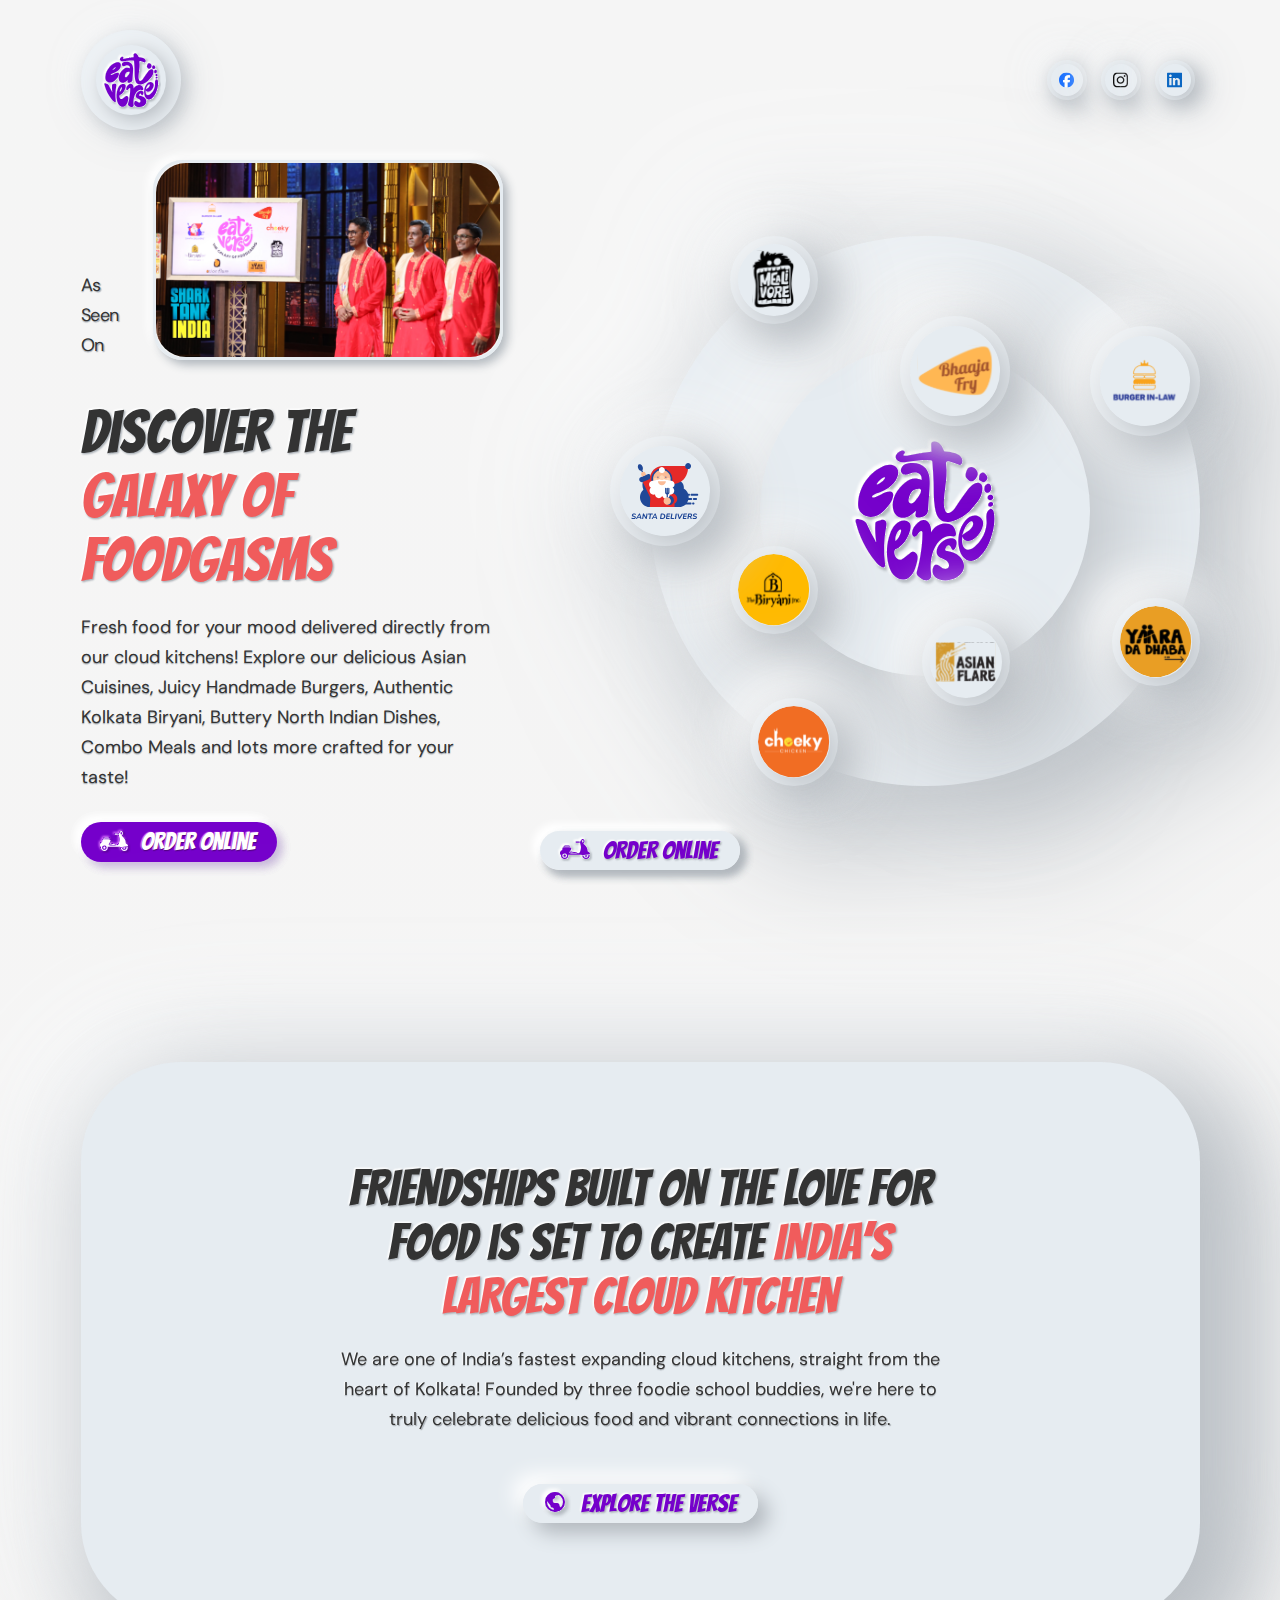
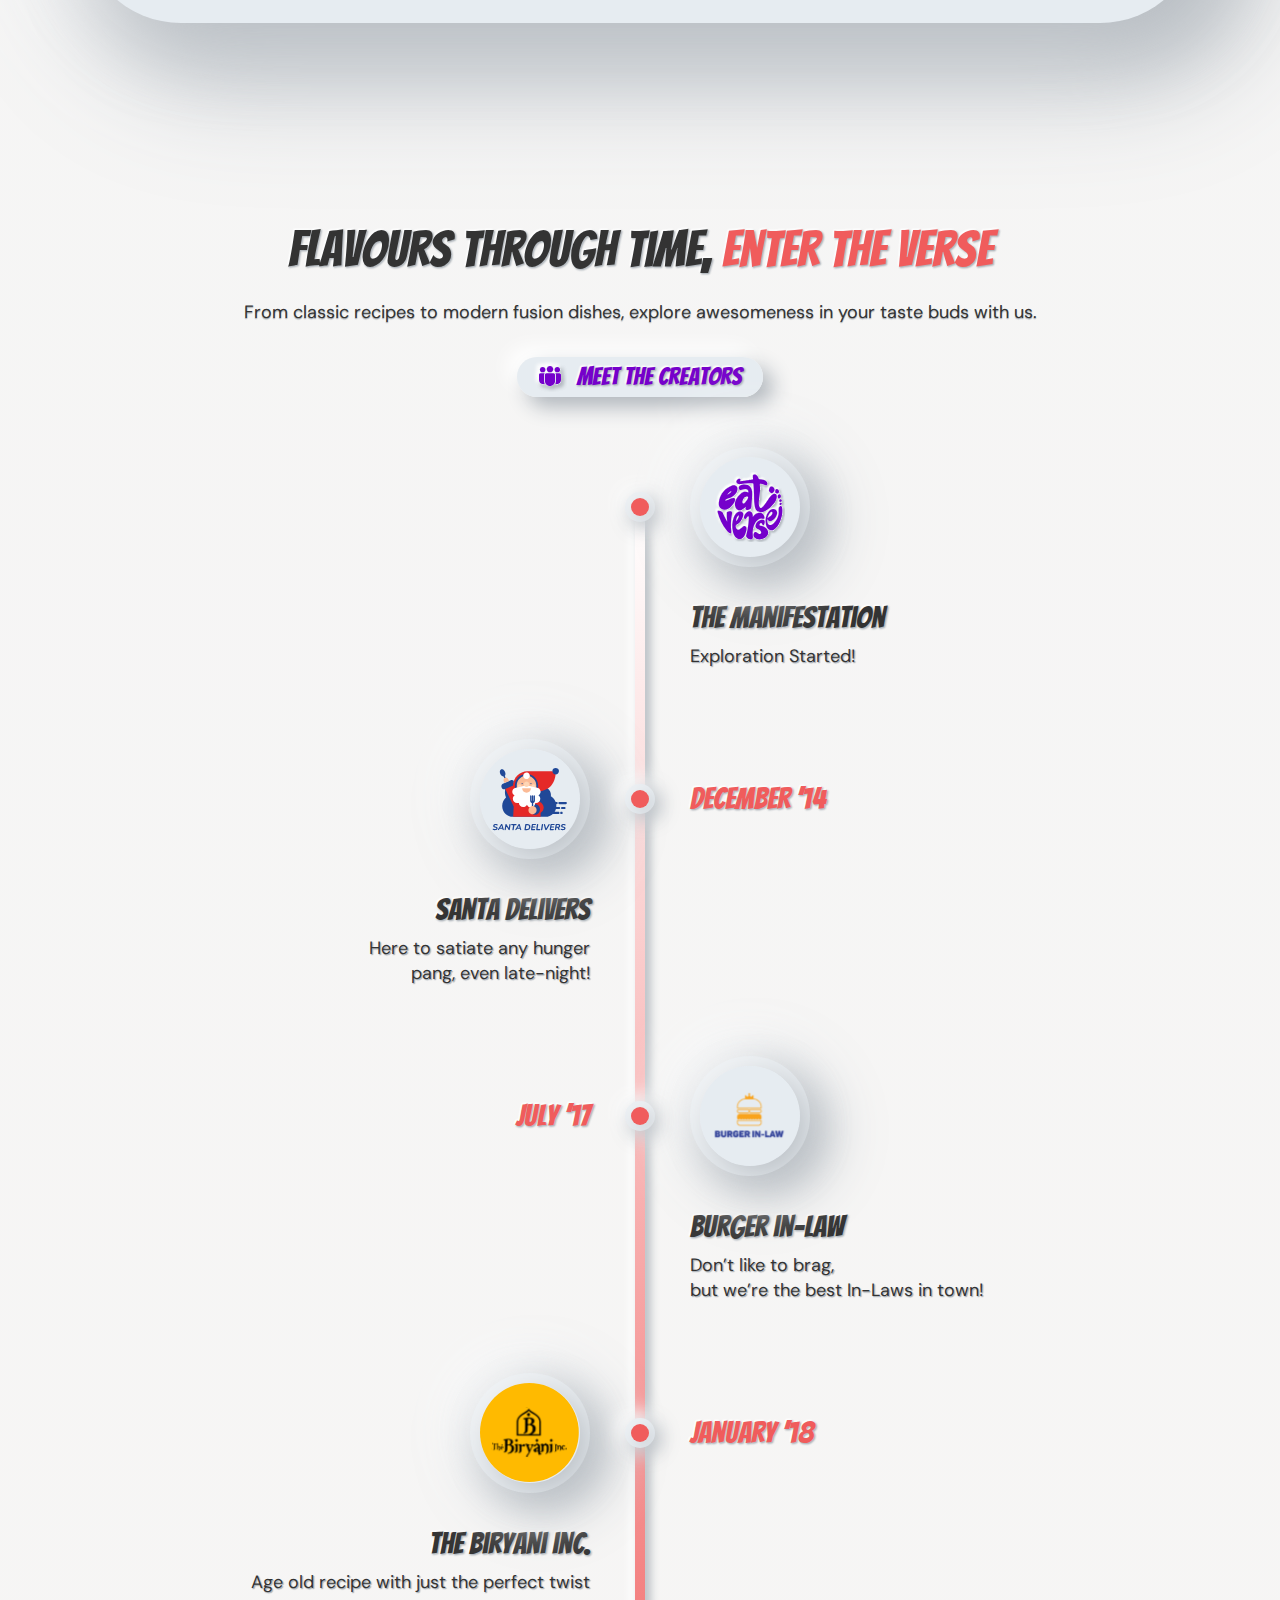
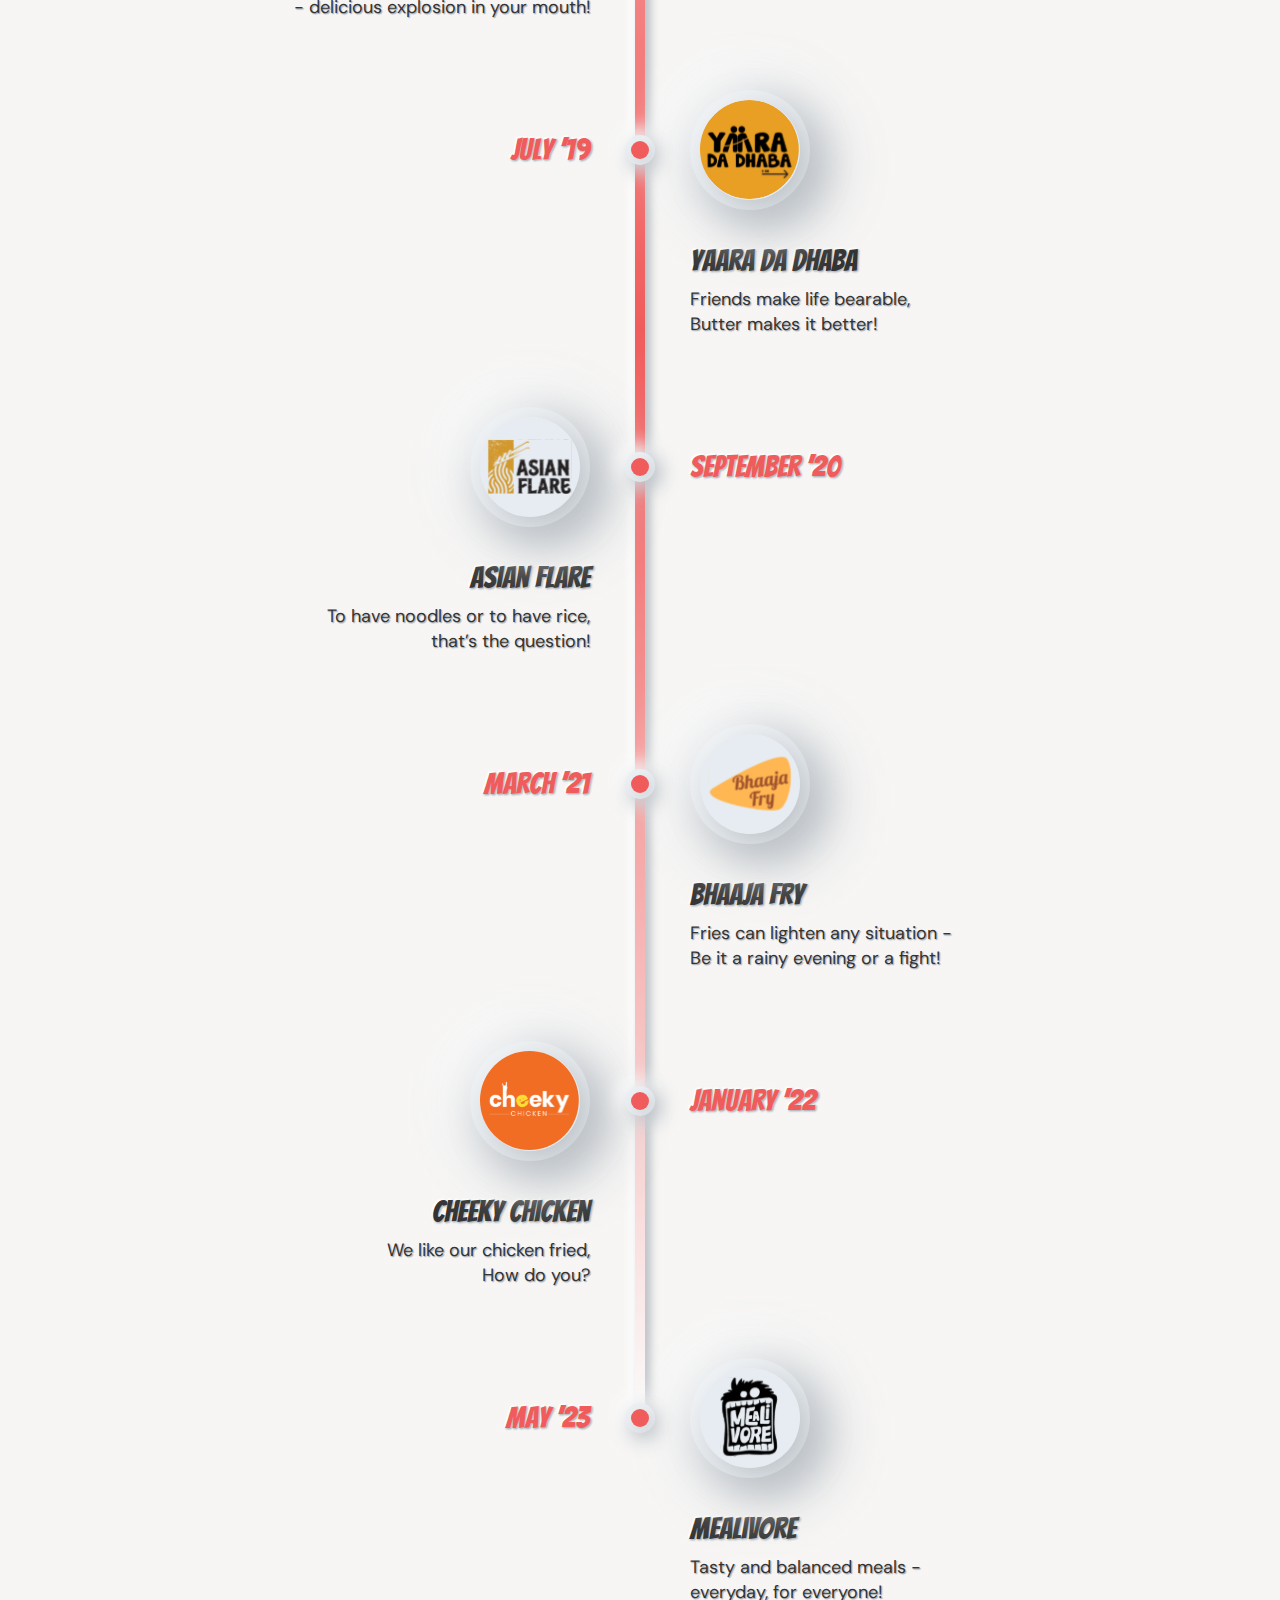
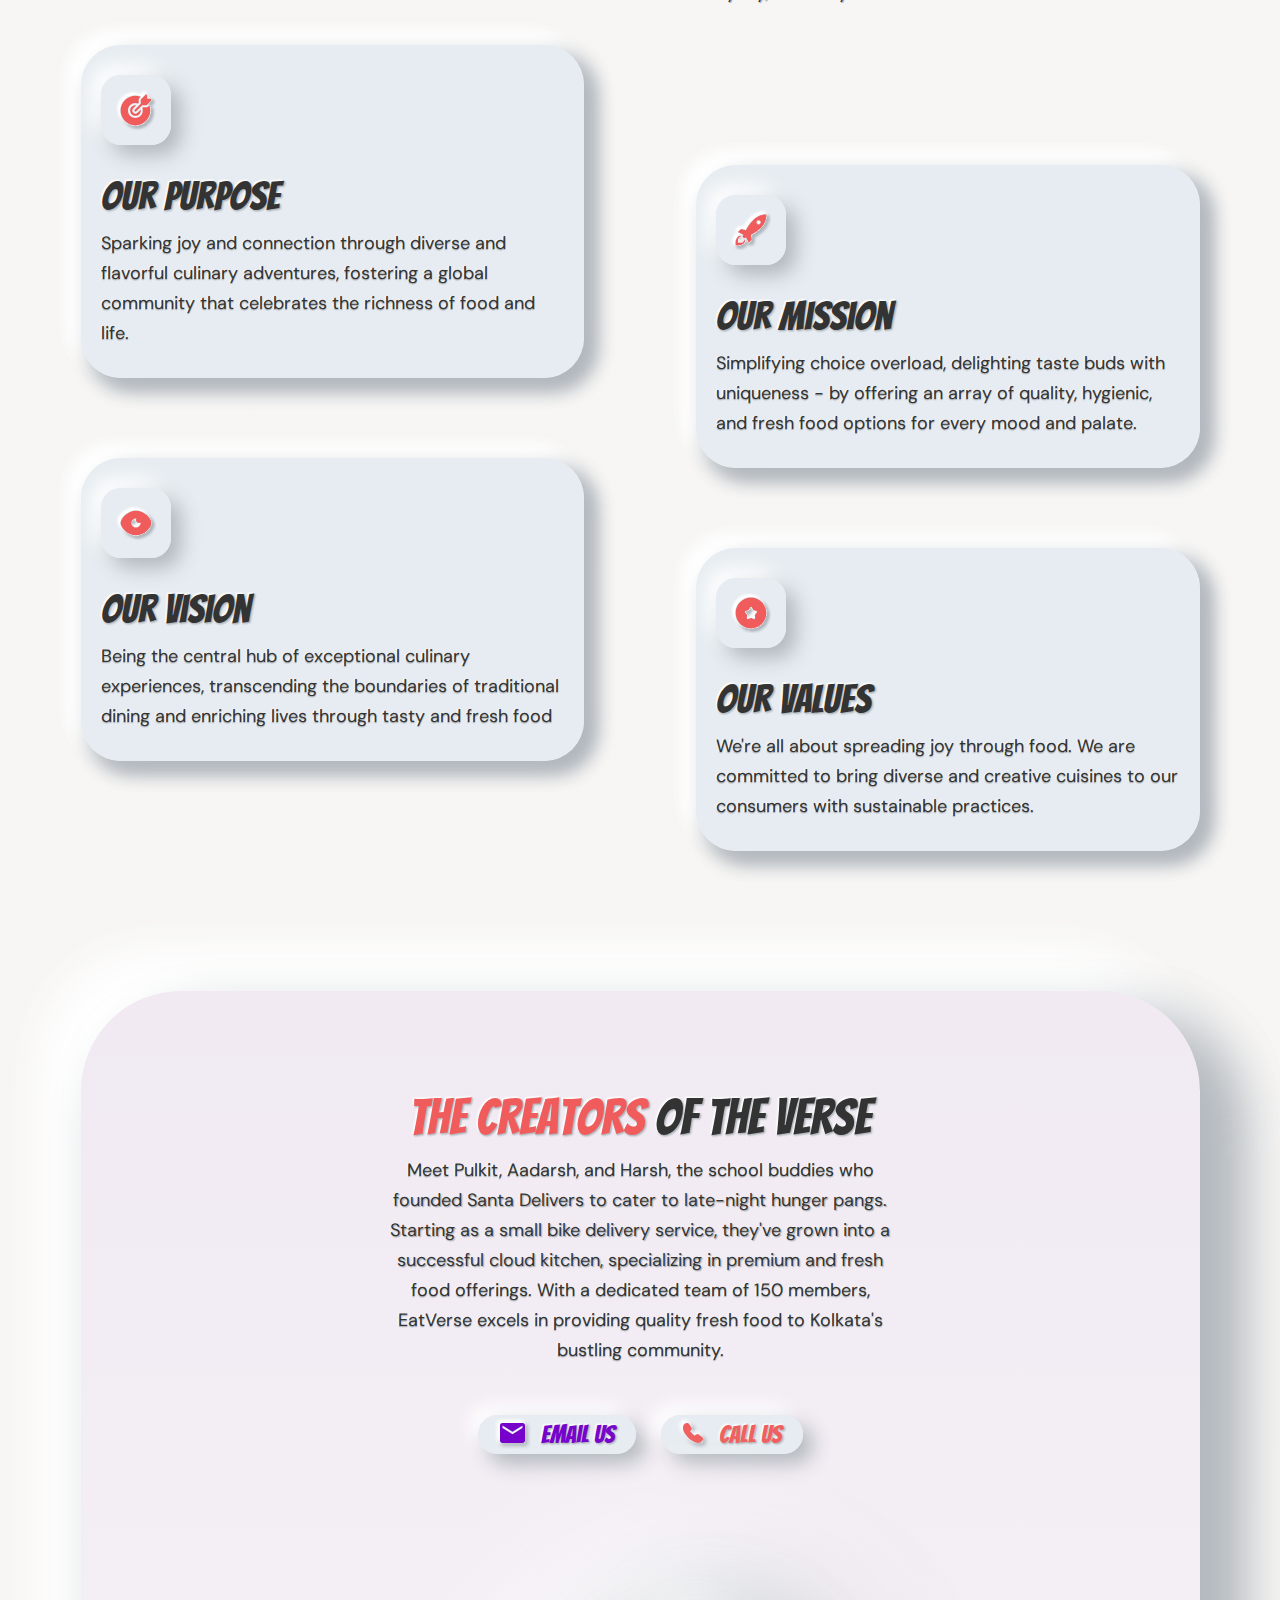
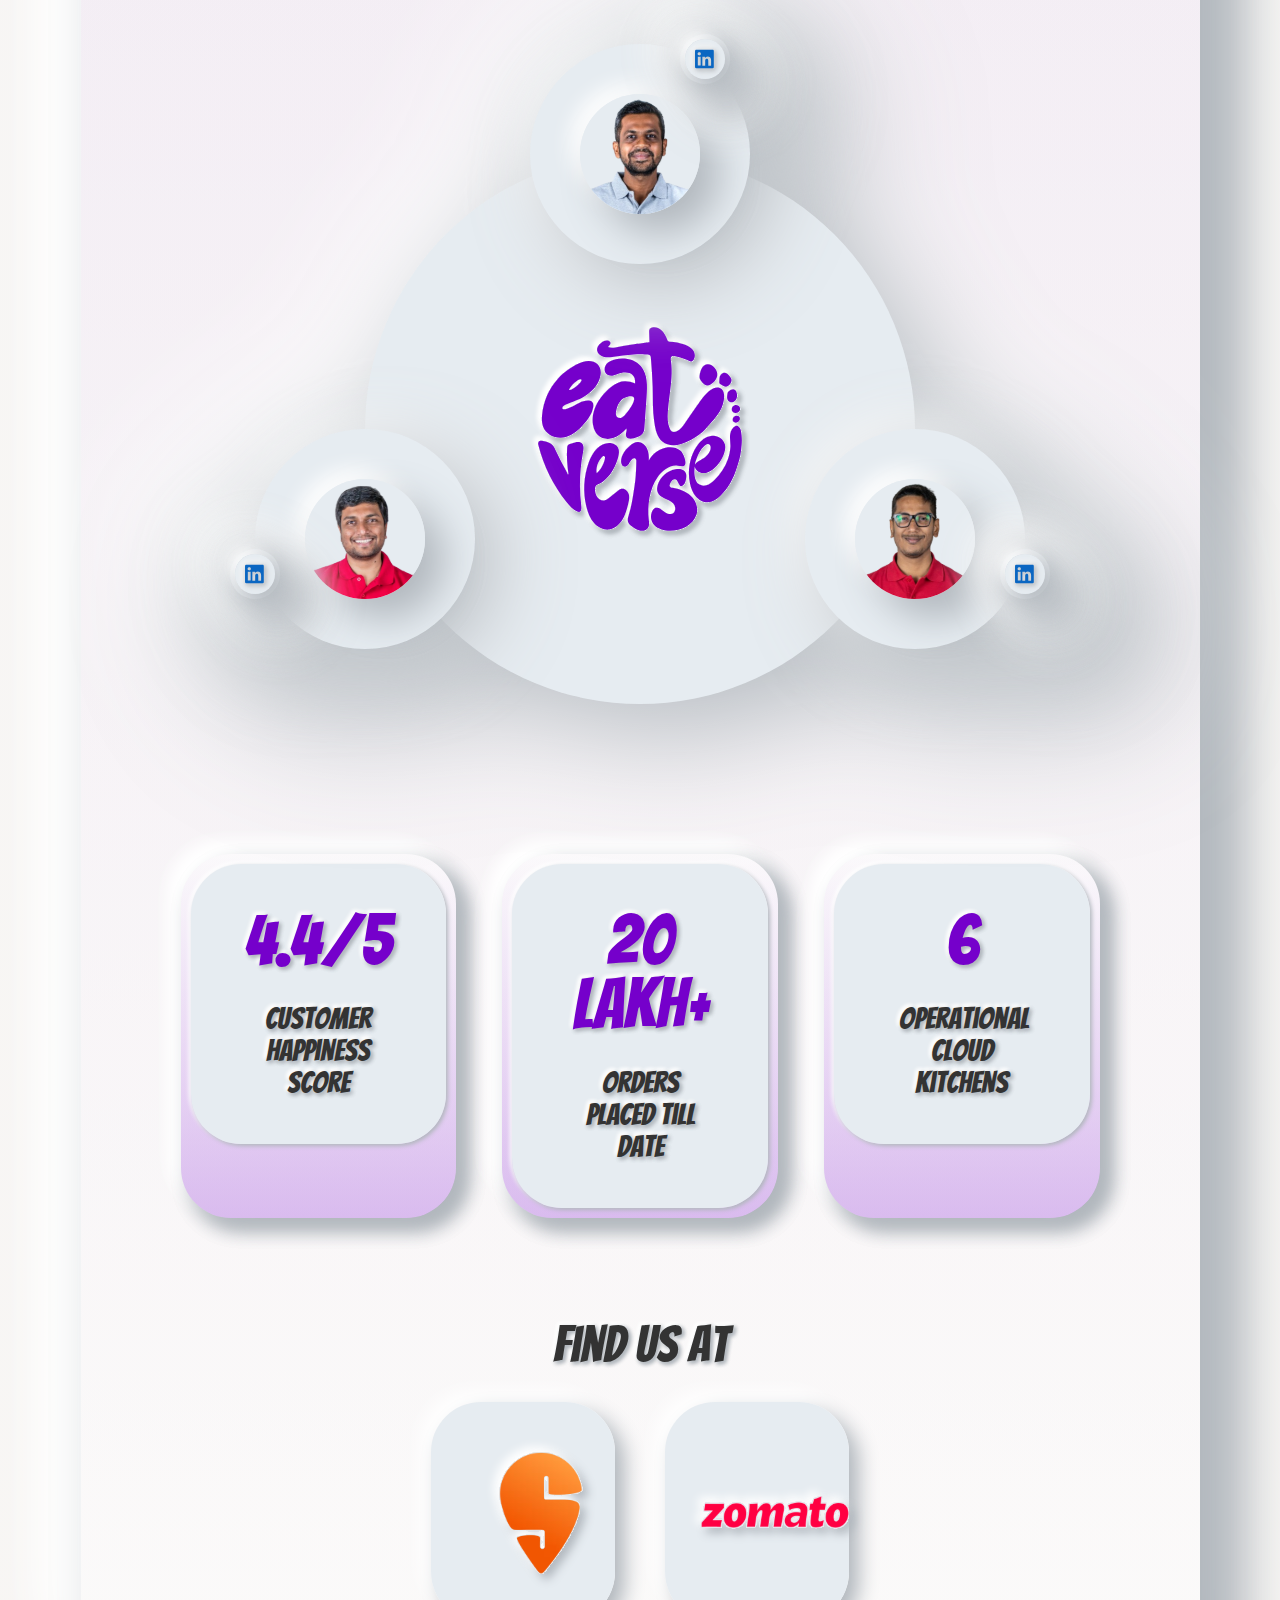
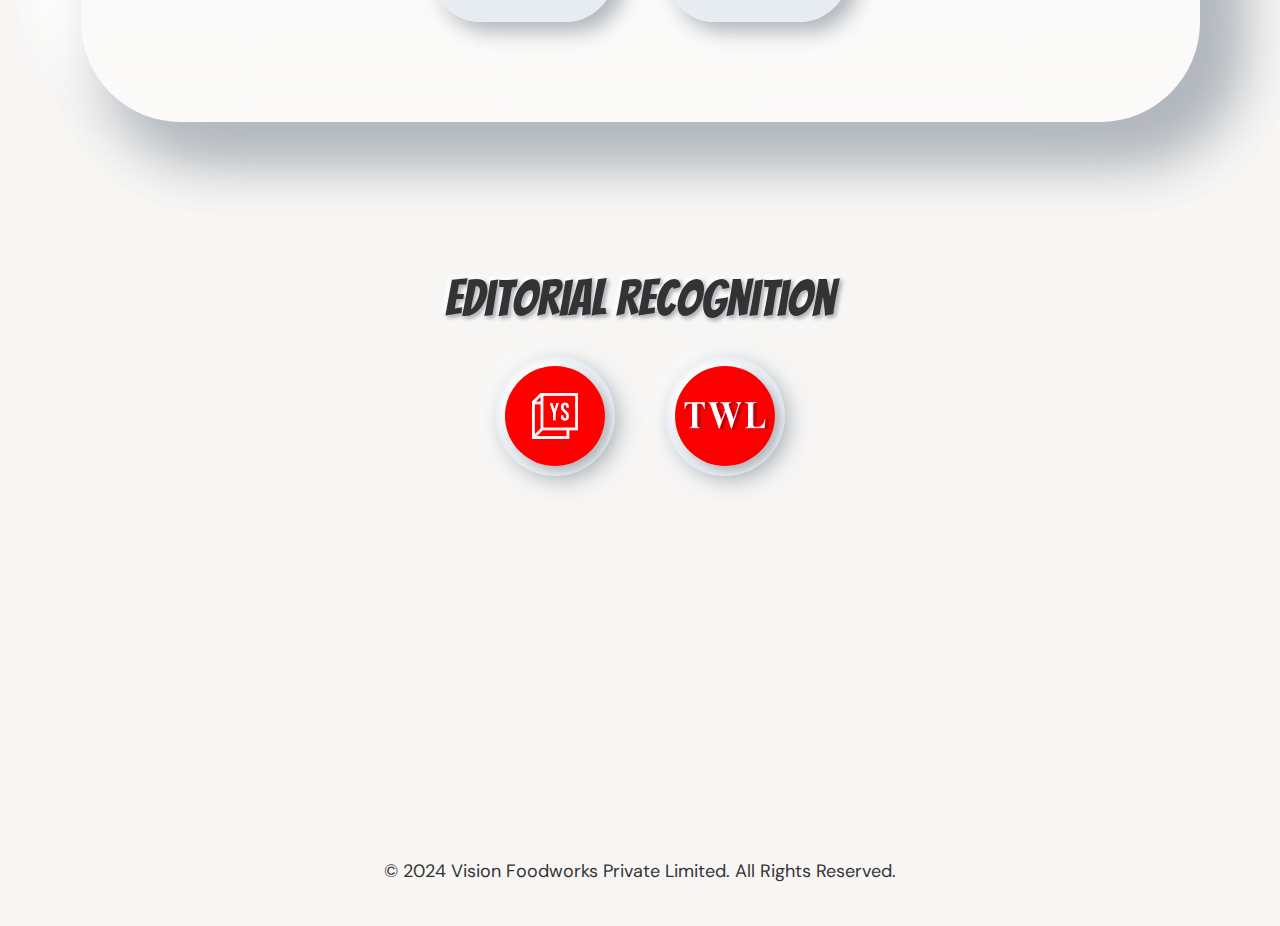
<file: index.html>
<!DOCTYPE html>
<html>

<head>

    <!-- Google tag (gtag.js) -->
<script async src="https://www.googletagmanager.com/gtag/js?id=G-6YZY5NRZTL"></script>
<script>
  window.dataLayer = window.dataLayer || [];
  function gtag(){dataLayer.push(arguments);}
  gtag('js', new Date());

  gtag('config', 'G-6YZY5NRZTL');
</script>

<title>EatVerse: India's Most Delicious Cloud Kitchen Brand</title>



<meta charset="UTF-8">
<link rel="icon" type="image/x-icon" href="./assets/images/eatverse-favicon.svg">
<meta name="viewport" content="width=device-width, initial-scale=1.0"/>
<meta name="description" content="EatVerse: The Galaxy of Foodgasms in the Heart of Kolkata">
<meta property="og:title" content="EatVerse: Most Delicious Cloud Kitchen Brand of India"/>
<meta property="og:description" content="The Galaxy of Foodgasms from the heart of Kolkata! Explore diverse Asian Cuisines, Burgers, authentic Biryanis our House of Cloud Kitchen brands - Santa Delivers, Burger In Law, Asian Flare, Meal-i-Vore, Bhaaja Fry, Yaara Da Dhaba, Cheeky Chicken and The Biryani Inc. Order Online Now!"/>
<meta property="og:image" content="https://i.ibb.co/F7pb4LG/eatverse-preview.jpg"/>
<meta property="og:url" content="https://eatverse.in/">
<meta property="og:image:width" content='1200'/>
<meta property="og:image:height" content='630'/>
<meta property="og:type" content="website"/>
<meta name="google-site-verification" content="5laJRNgaxf8D6TGfPPlB3vFSMPdbUETKtgMdx91O1HQ"/>
<meta name="keywords" content="eatverse, santa delivers, bhaaja fry, biryani inc, yaara da dhaba, asian flare, meal i vore, cheeky chicken, burger in law, kolkata, cloud kitchen, india, foodgasm, delicious, swiggy, zomato" >

<link rel="preconnect" href="https://fonts.googleapis.com">
<link rel="preconnect" href="https://fonts.gstatic.com" crossorigin>
<link href="https://fonts.googleapis.com/css2?family=Bangers&family=DM+Sans:ital,opsz,wght@0,9..40,100;0,9..40,200;0,9..40,300;0,9..40,400;0,9..40,500;0,9..40,600;0,9..40,700;0,9..40,800;0,9..40,900;0,9..40,1000;1,9..40,100;1,9..40,200;1,9..40,300;1,9..40,400;1,9..40,500;1,9..40,600;1,9..40,700;1,9..40,800;1,9..40,900;1,9..40,1000" rel="stylesheet">

<link href="./assets/css/bootstrap.min.css" rel="stylesheet">
<link href="./assets/css/style.css" rel="stylesheet">
<link href="./assets/css/responsive.css" rel="stylesheet">

</head>

<body>

<a href="https://linktr.ee/eatverse" class="fix btn bangers-font purple-text btn-white-box-shadow text-shadow-head" title="Order Online" target="_blank"><img src="./assets/./icons/eatverse-order-online-big-icon.svg" title="Order Online" alt="Order Online" /> order online</a>

<header>
    <div class="container">
        <div class="ev-logo">
            <a href="./index.html" title="Eatverse">
                <span>
                    <img src="./assets/./images/eatverse-logo.svg" title="Eatverse" alt="EatVerse: India's Most Delicious Cloud Kitchen Brand" />
                </span>
            </a>
        </div>

        <div class="social-icons">
            <a href="https://www.facebook.com/eatverseofficial" target="_blank" title="Facebook">
                <span>
                    <img src="./assets/./icons/eatverse-facebook-icon.svg" title="Facebook" alt="Eatverse Facebook Page" />
                </span>
            </a>
            <a href="https://www.instagram.com/eatverseofficial/" title="Instagram" target="_blank" title="Instagram">
                <span>
                    <img src="./assets/./icons/eatverse-instagram-icon.svg" title="Instagram" alt="Eatverse Instagram Page" />
                </span>
            </a>
            <a href="https://www.linkedin.com/company/eatverse/?originalSubdomain=in" title="Linkedin" target="_blank" title="Linkedin">
                <span>
                    <img src="./assets/./icons/eatverse-linkedin-icon.svg" title="Linkedin" alt="Eatverse LinkedIn Page" />
                </span>
            </a>
        </div>
    </div>
</header>




<section class="banner">
    <div class="container">
        <div class="row align-items-center">
            <div class="col-sm-5 pe-5">
                <div class="eatverse-shark-tank desktop">
                    <span>As Seen On</span>
                    <div class="shark-tank-imgBg">
                        <img src="./assets/./images/eatverse-shark-tank.jpg" title="" align="" />
                    </div>
                </div>
                <h1 class="text-shadow-head">Discover the <span class="d-block red-text">Galaxy of Foodgasms</span></h1>
                <p class="text-shadow">Fresh food for your mood delivered directly from our cloud kitchens! Explore our delicious Asian Cuisines, Juicy Handmade Burgers, Authentic Kolkata Biryani, Buttery North Indian Dishes, Combo Meals and lots more crafted for your taste!</p>
                <a href="https://linktr.ee/eatverse" class="btn white-text purple-bg btn-purple-box-shadow text-shadow-head-purple me-4" title="Order Online" target="_blank"><img src="./assets/./icons/eatverse-order-online-icon.svg" title="Order Online" alt="Order Online in Swiggy and Zomato" /> order online</a>
                <!--<span class="btn red-text btn-white-box-shadow text-shadow-head" title="Watch the Pitch"><img src="./assets/./icons/eatverse-play-icon.svg" title="Watch the Pitch" alt="Shark Tank Pitch" /> watch the pitch</span>-->
            </div>
            <div class="col-sm-7 d-flex justify-content-end flex-wrap">
                <div class="eatverse-shark-tank mobile">
                    <span>As Seen On</span>
                    <div class="shark-tank-imgBg">
                        <img src="./assets/./images/eatverse-shark-tank.jpg" title="" align="" />
                    </div>
                </div>
                <div class="planet">
                    <div class="planet-inner">
                        <img class="eatverse-logo" src="./assets/./images/eatverse-Biglogo.svg" title="Eatverse" alt="EatVerse: India's Most Delicious Cloud Kitchen Brand" />
                        <div class="company big company6">
                            <span>
                                <img src="./assets/./images/eatverse-bhaaja-fry-logo.svg" title="Bhaaja Fry" alt="Bhaaja Fry - Enjoy Crispy Fries Anytime, Anywhere! Whether it's a rainy evening or a tough day, our delicious fries are sure to brighten your mood. Order now for a delightful snack experience!" />
                            </span>
                        </div>
                        <div class="company company7">
                            <span>
                                <img src="./assets/./images/eatverse-asian-flare-logo.svg" title="Asian Flare" alt="Indulge in Asian Delights: Noodles or Rice? That's the Ultimate Question! Explore our menu bursting with flavorful noodle dishes and aromatic rice bowls. Order now to satisfy your cravings for authentic Asian cuisine!"/>
                            </span>
                        </div>
                        <div class="company company8">
                            <span>
                                <img src="./assets/./images/eatverse-the-biryani-logo.svg" title="The Biryani" alt="The Biryani Inc: Elevating Tradition with a Mouthwatering Twist! Indulge in our age-old biryani recipe, perfected over generations, for a culinary experience like no other. Taste the delicious explosion in every bite! Order now for an unforgettable dining delight!" />
                            </span>
                        </div>
                    </div>
                    <div class="company company1">
                        <span>
                            <img src="./assets/./images/eatverse-mealivore-logo.svg" title="Meali Vore" alt="Mealivore: Enjoy Delicious and Nutritious Daily Meals for All Tastes and Dietary Needs! Discover our wide selection of tasty and balanced dishes crafted to satisfy everyone's cravings. Order now for a flavorful dining experience that caters to all!" />
                        </span>
                    </div>
                    <div class="company big company2">
                        <span>
                            <img src="./assets/./images/eatverse-burger-in-law-logo.svg" title="Burger In Law" alt="Burger In-Law: Serving Up the Best Burgers in Town! No need to brag, our delicious burgers speak for themselves. Indulge in mouthwatering flavors and quality ingredients that make us the ultimate destination for burger lovers. Order now and taste the difference!" />
                        </span>
                    </div>
                    <div class="company company3">
                        <span>
                            <img src="./assets/./images/eatverse-yaara-da-dhaba-logo.svg" title="Yaara Da Dhaba" alt="Yaara Da Dhaba: Where Friendship and Flavor Collide! Join us at Yaara Da Dhaba, where good friends and great food come together. Indulge in our delectable dishes infused with the richness of butter, making every bite a memorable experience. Come taste the camaraderie, come taste the flavors!" />
                        </span>
                    </div>
                    <div class="company company4">
                        <span>
                            <img src="./assets/./images/eatverse-cheeky-chicken-logo.svg" title="Cheeky Chicken" alt="Cheeky Chicken: Where Fried Chicken Reigns Supreme! Indulge in our mouthwatering fried chicken dishes crafted to perfection. Whether you prefer it crispy, spicy, or classic, we've got your cravings covered. Join us for a finger-licking experience at Cheeky Chicken!" />
                        </span>
                    </div>
                    <div class="company big company5">
                        <span>
                            <img src="./assets/./images/eatverse-santa-delivers-logo.svg" title="Santa Delivers" alt="Santa Delivers: Your Go-To Late-Night Hunger Savior! Craving something delicious in the wee hours? Look no further! Santa Delivers is here to satisfy your late-night hunger pangs with a delectable selection of dishes delivered right to your doorstep. Order now and indulge in a midnight feast!" />
                        </span>
                    </div>
                </div>
            </div>
        </div>
    </div>
</section>


<!--<section class="video">
    <div class="container">
        <div class="video-bg">
            <div class="video-box">
                <div class="play-btn">
                    <span>
                        <img src="./assets/./icons/eatverse-play-icon1.svg" title="Play" alt="Play Shark Tank India Video for EatVerse" />
                    </span>
                </div>
            </div>
        </div>
    </div>
</section>-->

<section class="explore-verse" id="exploreverse">
    <div class="container">
        <div class="explore-box">
            <h2 class="text-shadow-head">FRIENDSHIPS BUILT ON the LOVE FOR FOOD is set to CREATE <span class="red-text">INDIA’S LARGEST CLOUD KITCHEN</span></h2>
            <p class="text-shadow">We are one of India’s fastest expanding cloud kitchens, straight from the heart of Kolkata! Founded by three foodie school buddies, we're here to truly celebrate delicious food and vibrant connections in life.</p>
            <a href="./index.html#theverse" class="btn bangers-font purple-text btn-white-box-shadow text-shadow-head" title="Explore the Verse"><img src="./assets/./icons/eatverse-explore-icon.svg" title="Explore the Verse" alt="Explore Eatverse" /> explore the verse</a>
        </div>
    </div>
</section>

<section class="flavours-through" id="theverse">
    <div class="container">
        <div class="through-header">
            <h2 class="text-shadow-head">flavours through time, <span class="red-text">enter the verse</span></h2>
            <p class="text-shadow">From classic recipes to modern fusion dishes, explore awesomeness in your taste buds with us.</p>
            <a href="./index.html#creators" class="btn bangers-font purple-text btn-white-box-shadow text-shadow-head" title="Meet the Creators"><img src="./assets/./icons/eatverse-meet-creators-icon.svg" title="Meet the Creators" alt="Founders of EatVerse" /> meet the creators</a>
        </div>
        <ul class="creators">
            <li>&nbsp;</li>
            <li>
                <div class="creator-box">
                    <span class="creator-logo">
                        <span class="p-15">
                            <img src="./assets/./images/eatverse-Biglogo.svg" title="Eatverse" alt="EatVerse: India's Premier Cloud Kitchen for Delectable Delights! Indulge in the finest culinary creations delivered straight to your doorstep. As India's most delicious cloud kitchen brand, we offer a tantalizing array of flavors to satisfy every palate. Order now and experience culinary excellence with EatVerse!" />
                        </span>
                    </span>
                </div>
                <h4>the Manifestation</h4>
                <p>Exploration Started!</p>
            </li>
            <li class="text-end">
                <div class="creator-box justify-content-end">
                    <span class="creator-logo">
                        <span>
                            <img src="./assets/./images/eatverse-santa-delivers-logo.svg" title="Santa Delivers" alt="Santa Delivers: Your Go-To Late-Night Hunger Savior! Craving something delicious in the wee hours? Look no further! Santa Delivers is here to satisfy your late-night hunger pangs with a delectable selection of dishes delivered right to your doorstep. Order now and indulge in a midnight feast!" />
                        </span>
                    </span>
                </div>
                <h4>Santa delivers</h4>
                <p>Here to satiate any hunger<br>pang, even late-night!</p>
            </li>
            <li>
                <h4 class="red-text">December ’14</h4>
            </li>
            <li class="d-flex justify-content-end">
                <h4 class="red-text">july ’17</h4>
            </li>
            <li>
                <div class="creator-box">
                    <span class="creator-logo">
                        <span>
                            <img src="./assets/./images/eatverse-burger-in-law-logo.svg" title="Burger In Law" alt="Burger In-Law: Serving Up the Best Burgers in Town! No need to brag, our delicious burgers speak for themselves. Indulge in mouthwatering flavors and quality ingredients that make us the ultimate destination for burger lovers. Order now and taste the difference!" />
                        </span>
                    </span>
                </div>
                <h4>burger in-law</h4>
                <p>Don’t like to brag,<br>but we’re the best In-Laws in town!</p>
            </li>
            <li class="text-end">
                <div class="creator-box justify-content-end">
                    <span class="creator-logo">
                        <span>
                            <img src="./assets/./images/eatverse-the-biryani-logo.svg" title="The Biryani" alt="The Biryani Inc: Elevating Tradition with a Mouthwatering Twist! Indulge in our age-old biryani recipe, perfected over generations, for a culinary experience like no other. Taste the delicious explosion in every bite! Order now for an unforgettable dining delight!" />
                        </span>
                    </span>
                </div>
                <h4>The biryani inc.</h4>
                <p>Age old recipe with just the perfect twist<br>- delicious explosion in your mouth! </p>
            </li>
            <li>
                <h4 class="red-text">january ’18</h4>
            </li>
            <li class="d-flex justify-content-end">
                <h4 class="red-text">july ’19</h4>
            </li>
            <li>
                <div class="creator-box">
                    <span class="creator-logo">
                        <span>
                            <img src="./assets/./images/eatverse-yaara-da-dhaba-logo.svg" title="Yaara Da Dhaba" alt="Yaara Da Dhaba: Where Friendship and Flavor Collide! Join us at Yaara Da Dhaba, where good friends and great food come together. Indulge in our delectable dishes infused with the richness of butter, making every bite a memorable experience. Come taste the camaraderie, come taste the flavors!" />
                        </span>
                    </span>
                </div>
                <h4>yaara da dhaba</h4>
                <p>Friends make life bearable,<br>Butter makes it better!</p>
            </li>
            <li class="text-end">
                <div class="creator-box justify-content-end">
                    <span class="creator-logo">
                        <span>
                            <img src="./assets/./images/eatverse-asian-flare-logo.svg" title="Asian Flare" alt="Indulge in Asian Delights: Noodles or Rice? That's the Ultimate Question! Explore our menu bursting with flavorful noodle dishes and aromatic rice bowls. Order now to satisfy your cravings for authentic Asian cuisine!" />
                        </span>
                    </span>
                </div>
                <h4>asian flare</h4>
                <p>To have noodles or to have rice,<br>that’s the question!</p>
            </li>
            <li>
                <h4 class="red-text">september ’20</h4>
            </li>
            <li class="d-flex justify-content-end">
                <h4 class="red-text">march ’21</h4>
            </li>
            <li>
                <div class="creator-box">
                    <span class="creator-logo">
                        <span>
                            <img src="./assets/./images/eatverse-bhaaja-fry-logo.svg" title="Bhaaja Fry" alt="Bhaaja Fry - Enjoy Crispy Fries Anytime, Anywhere! Whether it's a rainy evening or a tough day, our delicious fries are sure to brighten your mood. Order now for a delightful snack experience!" />
                        </span>
                    </span>
                </div>
                <h4>bhaaja fry</h4>
                <p>Fries can lighten any situation -<br>Be it a rainy evening or a fight!</p>
            </li>
            <li class="text-end">
                <div class="creator-box justify-content-end">
                    <span class="creator-logo">
                        <span>
                            <img src="./assets/./images/eatverse-cheeky-chicken-logo.svg" title="Cheeky Chicken" alt="Cheeky Chicken: Where Fried Chicken Reigns Supreme! Indulge in our mouthwatering fried chicken dishes crafted to perfection. Whether you prefer it crispy, spicy, or classic, we've got your cravings covered. Join us for a finger-licking experience at Cheeky Chicken!" />
                        </span>
                    </span>
                </div>
                <h4>Cheeky chicken</h4>
                <p>We like our chicken fried,<br>How do you?</p>
            </li>
            <li>
                <h4 class="red-text">january ’22</h4>
            </li>
            <li class="d-flex justify-content-end">
                <h4 class="red-text">may ’23</h4>
            </li>
            <li>
                <div class="creator-box">
                    <span class="creator-logo">
                        <span>
                            <img src="./assets/./images/eatverse-mealivore-logo.svg" title="Meali Vore" alt="Mealivore: Enjoy Delicious and Nutritious Daily Meals for All Tastes and Dietary Needs! Discover our wide selection of tasty and balanced dishes crafted to satisfy everyone's cravings. Order now for a flavorful dining experience that caters to all!" />
                        </span>
                    </span>
                </div>
                <h4>mealivore</h4>
                <p>Tasty and balanced meals -<br>everyday, for everyone!</p>
            </li>
        </ul>
        <ul class="through">
            <li>
                <div class="through-box">
                    <span class="icon">
                        <img src="./assets/./icons/eatverse-purpose-icon.svg" title="Our Purpose" alt="The Purpose of EatVerse is to Embark on Flavorful Culinary Adventures with Us, Fostering Joyful Connections and Global Community! Join our vibrant community as we celebrate the richness of life through diverse and flavorful culinary experiences. Explore a world of taste sensations and connect with like-minded food enthusiasts. Come, be part of our global culinary journey!" />
                    </span>
                    <h3 class="text-shadow-head">our purpose</h3>
                    <p class="text-shadow">Sparking joy and connection through diverse and flavorful culinary adventures, fostering a global community that celebrates the richness of food and life.</p>
                </div>
                <div class="through-box">
                    <span class="icon">
                        <img src="./assets/./icons/eatverse-vision-icon.svg" title="Our Vision" alt="Vision of EatVerse is to experience Culinary Excellence at Our Hub of Fresh and Tasty Delights! Step into a world where traditional dining boundaries are transcended, and lives are enriched through exceptional food experiences. Indulge in a tantalizing array of flavors crafted with care and served fresh. Join us and elevate your dining journey to new heights!" />
                    </span>
                    <h3 class="text-shadow-head">our vision</h3>
                    <p class="text-shadow">Being the central hub of exceptional culinary experiences, transcending the boundaries of traditional dining and enriching lives through tasty and fresh food</p>
                </div>
            </li>
            <li>
                <div class="through-box">
                    <span class="icon">
                        <img src="./assets/./icons/eatverse-mission-icon.svg" title="Our Mission" alt="Simplify Your Dining Experience with Us: Delight Your Taste Buds with Unique and Fresh Food Options! We're dedicated to offering a wide array of quality, hygienic, and fresh food choices to cater to every mood and palate. Say goodbye to choice overload and hello to culinary satisfaction with our diverse menu. Explore now and discover your new favorite flavors!" />
                    </span>
                    <h3 class="text-shadow-head">our mission</h3>
                    <p class="text-shadow">Simplifying choice overload, delighting taste buds with uniqueness - by offering an array of quality, hygienic, and fresh food options for every mood and palate.</p>
                </div>
                <div class="through-box">
                    <span class="icon">
                        <img src="./assets/./icons/eatverse-values-icon.svg" title="Our Values" alt="At EatVerse, We Spread Joy Through Food! Discover Our Diverse and Creative Cuisines Served with Sustainable Practices. We're committed to bringing joy to our consumers through a variety of innovative and sustainable dishes. Explore our menu and join us in our mission to delight taste buds while caring for the planet!" />
                    </span>
                    <h3 class="text-shadow-head">our values</h3>
                    <p class="text-shadow">We're all about spreading joy through food. We are committed to bring diverse and creative cuisines to our consumers with sustainable practices.</p>
                </div>
            </li>
        </ul>
    </div>
</section>

<section class="creators-verse" id="creators">
    <div class="container">
        <div class="creators-box">
            <div class="creators-header">
                <h2 class="text-shadow-head"><span class="red-text">The Creators</span> of the verse</h2>
                <p class="text-shadow">Meet Pulkit, Aadarsh, and Harsh, the school buddies who founded Santa Delivers to cater to late-night hunger pangs. Starting as a small bike delivery service, they've grown into a successful cloud kitchen, specializing in premium and fresh food offerings. With a dedicated team of 150 members, EatVerse excels in providing quality fresh food to Kolkata's bustling community.</p>
                <a href="mailto:welcome@eatverse.in" class="btn bangers-font purple-text btn-white-box-shadow text-shadow-head me-4" title="Email Us"><img src="./assets/./icons/email.svg" title="Email Us" alt="Email Us" /> email us</a>
                <a href="tel:+91 81008 76161" class="btn bangers-font red-text btn-white-box-shadow text-shadow-head" title="Call Us"><img src="./assets/./icons/call.svg" title="Call Us" alt="Call Us" /> call us</a>
            </div>
            <div class="eatverse-team">
                <div class="team-circle">
                    <img class="eatverse-logo" src="./assets/./images/eatverse-Biglogo.svg" title="Eatverse" alt="Eatverse: The Galaxy of Foodgasms" />
                    <div class="team team1">
                        <span>
                            <img src="./assets/./images/eatverse-pulkit.svg" title="Eatverse Pulkit" alt="Pulkit Kejriwal - Cofounder of EatVerse" />
                            <a href="https://www.linkedin.com/in/pulkit-kejriwal-281b1a112/" title="Linkedin" target="_blank">
                                <span>
                                    <img src="./assets/./icons/eatverse-linkedin-icon.svg" title="Linkedin" alt="Pulkit Kejwiral LinkedIn" />
                                </span>
                            </a>
                        </span>
                    </div>
                    <div class="team team2">
                        <span>
                            <img src="./assets/./images/eatverse-aadarsh.svg" title="Eatverse Aadarsh" alt="Aadarsh Chaudhary - Cofounder of EatVerse" />
                            <a href="https://www.linkedin.com/in/aadarsh-choudhary-6333ab100/" title="Linkedin" target="_blank">
                                <span>
                                    <img src="./assets/./icons/eatverse-linkedin-icon.svg" title="Linkedin" alt="Aadarsh Chaudhary LinkedIn" />
                                </span>
                            </a>
                        </span>
                    </div>
                    <div class="team team3">
                        <span>
                            <img src="./assets/./images/eatverse-harsh.svg" title="Eatverse Harsh" alt="Harsh Kandoi - Cofounder of EatVerse" />
                            <a href="https://www.linkedin.com/in/harsh-kandoi-1a3672a1/" title="Linkedin" target="_blank">
                                <span>
                                    <img src="./assets/./icons/eatverse-linkedin-icon.svg" title="Linkedin" alt="Harsh Kandoi LinkedIn" />
                                </span>
                            </a>
                        </span>
                    </div>
                </div>
            </div>
            <ul class="eatverse-success">
                <li>
                    <div class="success-box">
                        <h1 class="text-shadow-head purple-text">4.4/5</h1>
                        <h4 class="text-shadow-head">customer happiness score</h4>
                    </div>
                </li>
                <li>
                    <div class="success-box">
                        <h1 class="text-shadow-head purple-text">20 lakh+</h1>
                        <h4 class="text-shadow-head">orders placed till date</h4>
                    </div>
                </li>
                <li>
                    <div class="success-box">
                        <h1 class="text-shadow-head purple-text">6</h1>
                        <h4 class="text-shadow-head">operational cloud kitchens</h4>
                    </div>
                </li>
            </ul>
            <div class="eatverse-customer">
                <h2 class="text-shadow-head">find us at</h2>
                <ul>
                    <li>
                        <a href="https://www.swiggy.com/direct/brand/489901?source=swiggy-direct&subSource=generic" target="_blank"><img src="./assets/./images/eatverse-swiggy-logo.svg" title="Swiggy" alt="EatVerse: Order Online on Swiggy" /></a>
                    </li>
                    <li>
                        <a href="https://link.zomato.com/xqzv/rshare?id=6635904830563022" target="_blank"><img src="./assets/./images/eatverse-zomato-logo.svg" title="Zomato" alt="EatVerse: Order Online on Zomato" /></a>
                    </li>
                </ul>
            </div>
        </div>
    </div>
</section>

<section class="editorial-recognition">
    <div class="container">
        <h2 class="text-shadow-head">Editorial Recognition</h2>
        <ul>
            <li>
                <span>
                    <a href="https://yourstory.com/2015/10/santa-delivers" target="_blank">
                        <img src="./assets/./images/eatverse-ys-logo.svg" title="Your Story" alt="EatVerse featured on Yourstory" />
                    </a>
                </span>
            </li>
            <!--<li>
                <span>
                    <img src="./assets/./images/eatverse-shark-tank-logo.svg" title="Shark Tank India" alt="Shark Tank India" />
                </span>
            </li>-->
            <li>
                <span>
                    <a href="https://www.theweekendleader.com/Success/2464/night-appetite.html" target="_blank">
                        <img src="./assets/./images/eatverse-twl-logo.svg" title="TWL" alt="Eatverse featured on The Weekend Leader" />
                    </a>
                </span>
            </li>
        </ul>
    </div>
</section>

<footer>
    <p>© 2024 Vision Foodworks Private Limited. All Rights Reserved.</p>
</footer>

<script src="./assets/js/bootstrap.bundle.min.js"></script>

</body>
</html>
</file>
<file: assets/css/style.css>
* { padding: 0; margin: 0; }

:root {
    font-size: 14px;
    scroll-behavior: smooth;
    --black: #333333;
    --red: #F05C5C;
    --purple: #7500CB;
    --ofwhite: #E6ECF1;
    --white: #ffffff;
}

body { font-family: 'DM Sans', sans-serif; font-weight: normal; font-size: 14px; line-height: 1.5; color: var(--black); background-image: linear-gradient(180deg, #F5F5F5 0%, #F8F6F4 100%); }

a { color: var(--black); text-decoration: none; margin: 0; padding: 0; }
a:hover { color: var(--black); }

h1, h2, h3, h4, h5, h6 { font-family: 'Bangers', system-ui; font-weight: normal; margin: 0; padding: 0; color: var(--black); }
h1 { font-size: 60px; line-height: 64px; }
h2 { font-size: 50px; line-height: 54px; }
h3 { font-size: 40px; line-height: 43px; }
h4 { font-size: 30px; line-height: 32px; }
h5 { font-size: 25px; line-height: 27px; }
h6 { font-size: 18px; line-height: 20px; }

p { font-family: 'DM Sans', sans-serif; font-weight: 400; font-size: 18px; line-height: 30px; margin: 0; padding: 0; color: var(--black); }

ul { padding: 0; margin: 0; list-style: none; }

.fix { position: fixed; bottom: 30px; left: 50%; transform: translateX(-50%); z-index: 1; width: 200px; }
.fix.btn { font-size: 25px; border-radius: 20px; background: linear-gradient(180deg, #E6ECF1 0%, #E6ECF1 100%); box-shadow: 5px 5px 10px 0px #B1B7BD, -5px -5px 10px 0px #FFF, 5px 5px 10px 0px #B1B7BD, -5px -5px 10px 0px #FFF; }
.fix.btn:hover { color: var(--purple); }

.btn { padding: 0 20px 0 15px; border-radius: 20px; font-size: 25px; font-family: 'Bangers', system-ui; cursor: pointer; }
.btn:hover { color: var(--red); animation: shadow-pulse 1s infinite; }
.btn:focus { outline: none; }
.btn.white-text:hover { color: var(--white); }
.btn img { margin-right: 5px; }
.btn-white-box-shadow { background: linear-gradient(180deg, #E6ECF1 0%, #E6ECF1 100%); box-shadow: 10px 10px 20px 0px #B1B7BD, -10px -10px 20px 0px #FFF; }
.btn-purple-box-shadow { box-shadow: 5px 5px 10px 0px rgba(116, 70, 172, 0.20), -5px -5px 10px 0px #FFF, 5px 5px 10px 0px rgba(116, 70, 172, 0.20), -5px -5px 10px 0px #FFF; }

@keyframes shadow-pulse
{
     0% {
          box-shadow: 0 0 0 0px rgba(117, 0, 203, 0.2);
     }
     100% {
          box-shadow: 0 0 0 35px rgba(117, 0, 203, 0);
     }
}

.bangers-font { font-family: 'Bangers', system-ui; }
.black-text { color: var(--black); }
.red-text { color: var(--red); }
.purple-text { color: var(--purple); }
.white-text { color: var(--white); }
.purple-bg { background-color: var(--purple); }

.text-shadow-head { text-shadow: 1px 1px 2px #B1B7BD, -1px -1px 2px #FFF, 1px 1px 2px #B1B7BD, -1px -1px 2px #FFF; }
.text-shadow-head-purple { text-shadow: 0.5px 0.5px 1px #540187, -0.5px -0.5px 1px #DA75FE, 0.5px 0.5px 1px #540187, -0.5px -0.5px 1px #DA75FE; }
.text-shadow { text-shadow: 0.5px 0.5px 1px #B1B7BD, -0.5px -0.5px 1px #FFF, 0.5px 0.5px 1px #B1B7BD, -0.5px -0.5px 1px #FFF; }

header { padding: 30px 0; }
header .container { display: flex; justify-content: space-between; align-items: center; }
.ev-logo a { display: inline-block; width: 100px; height: 100px; border-radius: 50%; padding: 15px; background-image: linear-gradient(180deg, #E6ECF1 0%, #E6ECF1 100%); filter: drop-shadow(5px 5px 10px #B1B7BD) drop-shadow(-5px -5px 10px #FFF); }
.ev-logo a span { display: flex; width: 70px; height: 70px; border-radius: 50%; padding: 5px; background-image: linear-gradient(180deg, #E6ECF1 0%, #E6ECF1 100%); filter: drop-shadow(5px 5px 10px #B1B7BD) drop-shadow(-5px -5px 20px #FFF); }
.ev-logo a span img { width: 60px; height: 60px; }
.social-icons a { display: inline-block; width: 40px; height: 40px; border-radius: 50%; padding: 4px; margin: 0 5px; background-image: linear-gradient(180deg, #E6ECF1 0%, #E6ECF1 100%); filter: drop-shadow(5px 5px 10px #B1B7BD) drop-shadow(-5px -5px 10px #FFF); }
.social-icons a span { display: flex; width: 32px; height: 32px; border-radius: 50%; padding: 8px; background-image: linear-gradient(180deg, #E6ECF1 0%, #E6ECF1 100%); filter: drop-shadow(5px 5px 10px #B1B7BD) drop-shadow(-5px -5px 20px #FFF); }
.social-icons a span img { width: 16px; height: 16px; }

.eatverse-shark-tank.mobile { display: none; }
.eatverse-shark-tank { display: flex; align-items: flex-end; margin-bottom: 40px; }
.eatverse-shark-tank span { color: #333; font-size: 18px; font-weight: 400; line-height: 30px; letter-spacing: -0.36px; margin-right: 20px; text-shadow: 0.5px 0.5px 1px #B1B7BD, -0.5px -0.5px 1px #FFF, 0.5px 0.5px 1px #B1B7BD, -0.5px -0.5px 1px #FFF; }
.shark-tank-imgBg { width: 350px; height: 200px; border-radius: 30px; border: 3px solid #E6ECF1; box-shadow: 5px 5px 10px 0px #B1B7BD, -5px -5px 10px 0px #FFF; }
.shark-tank-imgBg img { width: 344px; height: 194px; border-radius: 30px; object-fit: cover; }

.banner h1 { margin-bottom: 20px; }
.banner p { margin-bottom: 30px; }
.planet { position: relative; width: 550px; height: 550px; border-radius: 50%; padding: 110px; background-image: linear-gradient(180deg, #E6ECF1 0%, #E6ECF1 100%); filter: drop-shadow(30px 30px 60px #B1B7BD) drop-shadow(-30px -30px 60px #FFF); }
.planet-inner { position: relative; width: 330px; height: 330px; border-radius: 50%; padding: 90px; background-image: linear-gradient(180deg, #E6ECF1 0%, #E6ECF1 100%); filter: drop-shadow(30px 30px 60px #B1B7BD) drop-shadow(-30px -30px 60px #FFF); }
.planet-inner .eatverse-logo { width: 150px; height: 150px; }
.company { position: absolute; width: 88px; height: 88px; border-radius: 50%; padding: 8px; background-image: linear-gradient(180deg, #E6ECF1 0%, #E6ECF1 100%); filter: drop-shadow(10px 10px 20px #B1B7BD) drop-shadow(-10px -10px 20px #FFF); }
.company span { display: flex; justify-content: center; align-items: center; width: 72px; height: 72px; border-radius: 50%; background-image: linear-gradient(180deg, #E6ECF1 0%, #E6ECF1 100%); filter: drop-shadow(10px 10px 20px #B1B7BD) drop-shadow(-10px -10px 20px #FFF); }
.company span img { width: 72px; height: 72px; border-radius: 50%; }
.company.big { width: 110px; height: 110px; padding: 10px; }
.company.big span { width: 90px; height: 90px; }
.company.big span img { width: 90px; height: 90px; }
.company1 { top: 0; left: 80px; }
.company2 { top: 90px; right: 0; }
.company3 { right: 0; bottom: 100px; }
.company4 { left: 100px; bottom: 0; }
.company5 { top: 200px; left: -40px; }
.company6 { top: -30px; right: 80px; }
.company7 { right: 80px; bottom: -30px; }
.company8 { top: 200px; left: -30px; }



.video { padding: 100px 0; }
.video-bg { width: 100%; height: 500px; border-radius: 100px; padding: 10px; background: linear-gradient(180deg, #FFF 0%, #BA80E5 56.67%, rgba(255, 255, 255, 0.50) 100%); box-shadow: 10px 10px 20px 0px #B1B7BD, -10px -10px 20px 0px #FFF, 10px 10px 20px 0px #B1B7BD, -10px -10px 20px 0px #FFF; backdrop-filter: blur(2px); }
.video-box { position: relative; width: 100%; height: 480px; border-radius: 100px; background: linear-gradient(180deg, #E6ECF1 0%, #E6ECF1 100%); box-shadow: 5px 5px 10px 0px #B1B7BD, -5px -5px 10px 0px #FFF; }
.video-box .play-btn { position: absolute; top: 50%; left: 50%; transform: translate(-50%,-50%); width: 90px; height: 90px; border-radius: 50%; padding: 10px; cursor: pointer; background-image: linear-gradient(180deg, #E6ECF1 0%, #E6ECF1 100%); filter: drop-shadow(5px 5px 10px #B1B7BD) drop-shadow(-5px -5px 10px #FFF); }
.video-box .play-btn span { display: flex; width: 70px; height: 70px; border-radius: 50%; padding: 10px; background-image: linear-gradient(180deg, #E6ECF1 0%, #E6ECF1 100%); filter: drop-shadow(10px 10px 20px #B1B7BD) drop-shadow(-10px -10px 20px #FFF); }
.video-box .play-btn span img { width: 50px; height: 50px; filter: drop-shadow(10px 10px 20px #B1B7BD) drop-shadow(-1px -1px 2px #FFF); }

.explore-box { border-radius: 100px; padding: 100px 250px; margin: 200px 0; text-align: center; background-image: linear-gradient(180deg, #E6ECF1 0%, #E6ECF1 100%); filter: drop-shadow(20px 20px 40px #B1B7BD) drop-shadow(-20px -20px 40px #FFF) drop-shadow(20px 20px 40px #B1B7BD) drop-shadow(-20px -20px 40px #FFF); }
.explore-box h2 { margin-bottom: 20px; }
.explore-box p { margin-bottom: 50px; }
.explore-box a:hover { color: var(--purple); }

.flavours-through { margin: 100px 0; }
.through-header { text-align: center; }
.through-header h2 { margin-bottom: 20px; }
.through-header p { margin-bottom: 30px; }
.through-header a:hover { color: var(--purple); }

.creators { display: flex; flex-wrap: wrap; margin-top: 50px; position: relative; }
.creators:before { position: absolute; content: ''; width: 10px; height: 91%; border-radius: 10px; top: 60px; left: 50%; transform: translateX(-50%); background: linear-gradient(180deg, #FFF 0%, #F05C5C 56.67%, rgba(255, 255, 255, 0.50) 100%); box-shadow: 5px 5px 10px 0px #B1B7BD, -5px -5px 10px 0px #FFF; }
.creators li { width: 50%; margin-bottom: 70px; position: relative; }
.creators li:last-child { margin-bottom: 0; }
.creators li:nth-child(odd) { padding-right: 50px; }
.creators li:nth-child(even) { padding-left: 50px; }
.creators li:nth-child(even):before { position: absolute; content: ''; width: 30px; height: 30px; top: 45px; left: -15px; border-radius: 50%; background-image: linear-gradient(180deg, #E6ECF1 0%, #E6ECF1 100%); filter: drop-shadow(5px 5px 10px #B1B7BD) drop-shadow(-5px -5px 10px #FFF); }
.creators li:nth-child(even):after { position: absolute; content: ''; width: 18px; height: 18px; border-radius: 50%; top: 51px; left: -9px; background-color: #F05C5C; filter: drop-shadow(5px 5px 10px #B1B7BD) drop-shadow(-5px -5px 10px #FFF); }
.creators li .creator-box { display: flex; }
.creators li span.creator-logo { display: flex; width: 120px; height: 120px; border-radius: 50%; padding: 10px; margin-bottom: 20px; background-image: linear-gradient(180deg, #E6ECF1 0%, #E6ECF1 100%); filter: drop-shadow(10px 10px 20px #B1B7BD) drop-shadow(-10px -10px 20px #FFF); }
.creators li .creator-logo span { display: flex; justify-content: center; align-items: center; width: 100px; height: 100px; border-radius: 50%; background-image: linear-gradient(180deg, #E6ECF1 0%, #E6ECF1 100%); filter: drop-shadow(10px 10px 20px #B1B7BD) drop-shadow(-10px -10px 20px #FFF); }
.creators li .creator-logo span.p-15 { padding: 15px; }
.creators li .creator-logo span.p-15 img { width: 70px; height: 70px; }
.creators li .creator-logo span img { width: 100px; height: 100px; }
.creators li h4 { margin: 15px 0 10px; text-shadow: 1px 1px 2px #B1B7BD, -1px -1px 2px #FFF, 1px 1px 2px #B1B7BD, -1px -1px 2px #FFF; }
.creators li p { line-height: 25px; text-shadow: 0.5px 0.5px 1px #B1B7BD, -0.5px -0.5px 1px #FFF, 0.5px 0.5px 1px #B1B7BD, -0.5px -0.5px 1px #FFF; }
.creators li h4.red-text { line-height: 120px; margin: 0; }

.through { display: flex; flex-wrap: wrap; justify-content: space-between; }
.through li { width: 45%; }
.through li:last-child { margin-top: 120px; }
.through li .through-box { display: inline-block; padding: 30px 20px; border-radius: 40px; margin: 40px 0; background: linear-gradient(180deg, #E6ECF1 0%, #E6ECF1 100%); box-shadow: 10px 10px 20px 0px #B1B7BD, -10px -10px 20px 0px #FFF, 10px 10px 20px 0px #B1B7BD, -10px -10px 20px 0px #FFF; }
.through li .icon { display: flex; justify-content: center; align-items: center; width: 70px; height: 70px; padding: 15px; margin-bottom: 30px; border-radius: 20px; background: linear-gradient(180deg, #E6ECF1 0%, #E6ECF1 100%); box-shadow: 10px 10px 20px 0px #B1B7BD, -10px -10px 20px 0px #FFF; }
.through li .icon img { width: 40px; height: 40px; }
.through li h3 { margin-bottom: 10px; }

.creators-verse { margin: 100px 0; }
.creators-box { background: linear-gradient(180deg, rgba(186, 128, 229, 0.10) 0%, rgba(255, 255, 255, 0.50) 100%); box-shadow: 30px 30px 60px 0px #B1B7BD, -30px -30px 60px 0px #FFF, 30px 30px 60px 0px #B1B7BD, -30px -30px 60px 0px #FFF; border-radius: 100px; padding: 100px 100px; }
.creators-header { text-align: center; padding: 0 200px; }
.creators-header h2 { margin-bottom: 10px; }
.creators-header p { margin-bottom: 50px; }
.creators-header a.purple-text:hover { color: var(--purple); }
.creators-header a.red-text:hover { color: var(--red); }

.eatverse-team { display: flex; justify-content: center; margin: 300px 0 150px; }
.team-circle { position: relative; width: 550px; height: 550px; border-radius: 50%; padding: 165px; background-image: linear-gradient(180deg, #E6ECF1 0%, #E6ECF1 100%); filter: drop-shadow(30px 30px 60px #B1B7BD) drop-shadow(-30px -30px 60px #FFF); }
.team-circle .eatverse-logo { width: 220px; height: 220px; }
.team { position: absolute; width: 220px; height: 220px; border-radius: 50%; padding: 50px; background-image: linear-gradient(180deg, #E6ECF1 0%, #E6ECF1 100%); filter: drop-shadow(20px 20px 40px #B1B7BD) drop-shadow(-10px -10px 20px #FFF); }
.team span { position: relative; display: inline-block; width: 120px; height: 120px; border-radius: 50%; box-shadow: 20px 20px 40px 0px #B1B7BD, -10px -10px 20px 0px #FFF; }
.team span img { width: 120px; height: 120px; }
.team1 { top: -110px; left: 50%; transform: translateX(-50%); }
.team2 { left: -110px; bottom: 55px; }
.team3 { right: -110px; bottom: 55px; }
.team span a { position: absolute; width: 50px; height: 50px; border-radius: 50%; padding: 5px; background-image: linear-gradient(180deg, #E6ECF1 0%, #E6ECF1 100%); filter: drop-shadow(5px 5px 10px #B1B7BD) drop-shadow(-5px -5px 10px #FFF); }
.team span a span { display: flex; justify-content: center; align-items: center; width: 40px; height: 40px; padding: 10px; border-radius: 50%; background-image: linear-gradient(180deg, #E6ECF1 0%, #E6ECF1 100%); filter: drop-shadow(5px 5px 10px #B1B7BD) drop-shadow(-5px -5px 20px #FFF); }
.team span a span img { width: 20px; height: 20px; filter: drop-shadow(1px 1px 2px #B1B7BD) drop-shadow(-1px -1px 2px #FFF) drop-shadow(1px 1px 2px #B1B7BD) drop-shadow(-1px -1px 2px #FFF); }
.team1 a { top: -60px; right: -30px; }
.team2 a { bottom: 0; left: -75px; }
.team3 a { bottom: 0; right: -75px; }

.eatverse-success { display: flex; justify-content: space-between; flex-wrap: wrap; margin: 100px 0; }
.eatverse-success li { width: 30%; border-radius: 50px; padding: 10px; background: linear-gradient(180deg, rgba(255, 255, 255, 0.50) 0%, rgba(186, 128, 229, 0.50) 100%); box-shadow: 10px 10px 20px 0px #B1B7BD, -10px -10px 20px 0px #FFF, 10px 10px 20px 0px #B1B7BD, -10px -10px 20px 0px #FFF; }
.eatverse-success li .success-box { border-radius: 50px; padding: 45px; text-align: center; background: linear-gradient(180deg, #E6ECF1 0%, #E6ECF1 100%); box-shadow: 2px 2px 4px 0px #B1B7BD, -2px -2px 4px 0px #FFF; }
.eatverse-success li .success-box h1 { font-size: 70px; margin-bottom: 30px; }
.eatverse-success li .success-box h4 { padding: 0 20px; }
.eatverse-success li .success-box h1, .eatverse-success li .success-box h4, .eatverse-customer h2, .editorial-recognition h2 { text-shadow: 2px 2px 4px #B1B7BD, -2px -2px 4px #FFF, 2px 2px 4px #B1B7BD, -2px -2px 4px #FFF; }

.eatverse-customer, .editorial-recognition { text-align: center; }
.eatverse-customer h2, .editorial-recognition h2 { margin-bottom: 30px; }
.eatverse-customer ul, .editorial-recognition ul { display: flex; justify-content: center; }
.eatverse-customer ul li { width: 20%; border-radius: 50px; padding: 20px; margin: 0 25px; background: linear-gradient(180deg, #E6ECF1 0%, #E6ECF1 100%); box-shadow: 10px 10px 20px 0px #B1B7BD, -10px -10px 20px 0px #FFF; }

.editorial-recognition { margin: 150px 0; }
.editorial-recognition ul li { width: 120px; height: 120px; border-radius: 50%; padding: 10px; margin: 0 25px; background: linear-gradient(180deg, #E6ECF1 0%, #E6ECF1 100%); filter: drop-shadow(5px 5px 10px #B1B7BD) drop-shadow(-5px -5px 10px #FFF); }
.editorial-recognition ul li span { display: inline-block; width: 100px; height: 100px; border-radius: 50%; box-shadow: 5px 5px 10px 0px #B1B7BD, -5px -5px 10px 0px #FFF; }
.editorial-recognition ul li img { width: 100px; height: 100px; }

footer { display: flex; justify-content: center; position: relative; /*background-image: url('../images/eatverse-footer-bg.svg');*/ background-position: center; background-size: cover; background-repeat: no-repeat; height: 300px; }
footer p { position: absolute; bottom: 40px; }
</file>
<file: assets/css/responsive.css>
@media only screen and (max-width: 1200px) {
    
}

@media only screen and (max-width: 1024px) {
    .explore-box { padding: 80px 200px; }
    .through li { width: 47%; }
    .through li .through-box { margin: 30px 0; }
    .creators-box { padding: 80px 0; }
    .creators-header { padding: 0 100px; }
    .eatverse-team { margin: 250px 0 120px; }
    .eatverse-success { margin: 0 0 120px; padding: 0 20px; }
    .eatverse-success li { width: 31%; }
    .eatverse-success li .success-box { padding: 40px 15px; }
    .eatverse-customer ul li { width: 200px; height: 200px; padding: 20px; }
	.eatverse-customer ul li img { width: 160px; height: 160px; }
	.editorial-recognition h2 { margin-bottom: 50px; }
	.editorial-recognition ul li { width: 200px; height: 200px; padding: 20px; }
	.editorial-recognition ul li span { width: 160px; height: 160px; }
	.editorial-recognition ul li img { width: 160px; height: 160px; }
}

@media only screen and (max-width: 768px) {
	body { font-size: 13px; }
	h1 { font-size: 35px; line-height: 40px; }
	h2 { font-size: 22px; line-height: 30px; }
	h3 { font-size: 22px; line-height: 30px; }
	h4 { font-size: 18px; line-height: 30px; }
	h5 { font-size: 15px; line-height: 20px; }
	h6 { font-size: 13px; line-height: 20px; }

	p { font-size: 15px; line-height: 25px; }

	.btn { font-size: 18px; }
	.btn-white-box-shadow { background-image: linear-gradient(180deg, #E6ECF1 0%, #E6ECF1 100%); box-shadow: 2px 2px 4px 0px #B1B7BD, -2px -2px 4px 0px #FFF, 2px 2px 4px 0px #B1B7BD, -2px -2px 4px 0px #FFF; }
	.btn-purple-box-shadow { box-shadow: 2px 2px 4px 0px rgba(116, 70, 172, 0.50), -2px -2px 4px 0px #FFF; }

	.text-shadow-head { text-shadow: 1px 1px 2px #B1B7BD, -1px -1px 2px #FFF; }
	.text-shadow { text-shadow: 0.5px 0.5px 1px #B1B7BD, -0.5px -0.5px 1px #FFF; }

	header { padding: 25px 0; }
	header .container { align-items: flex-start; }
	.ev-logo a { background-image: linear-gradient(180deg, #E6ECF1 0%, #E6ECF1 100%); filter: drop-shadow(5px 5px 10px #B1B7BD) drop-shadow(-5px -5px 10px #FFF); }
	.ev-logo a span { background-image: linear-gradient(180deg, #E6ECF1 0%, #E6ECF1 100%); filter: drop-shadow(5px 5px 10px #B1B7BD) drop-shadow(-5px -5px 20px #FFF); }
	.social-icons a { background-image: linear-gradient(180deg, #E6ECF1 0%, #E6ECF1 100%); filter: drop-shadow(1px 1px 2px #B1B7BD) drop-shadow(-1px -1px 2px #FFF); }
	.social-icons a span { background-image: linear-gradient(180deg, #E6ECF1 0%, #E6ECF1 100%); filter: drop-shadow(1px 1px 2px #B1B7BD) drop-shadow(-1px -1px 2px #FFF); }

	.eatverse-shark-tank.mobile { display: block; }
	.eatverse-shark-tank.desktop { display: none; }
	.eatverse-shark-tank span { display: inline-block; margin-right: 0; margin-bottom: 10px; font-size: 15px; letter-spacing: -0.3px; }
	.shark-tank-imgBg { width: 320px; }
	.shark-tank-imgBg img { width: 314px; }

	.banner .col-sm-5 { order: 2; }
	.banner .col-sm-7 { order: 1; }
	.banner .col-sm-7.justify-content-end { justify-content: center !important; }
	.planet { width: 320px; height: 320px; padding: 65px; margin-bottom: 50px; background-image: linear-gradient(180deg, #E6ECF1 0%, #E6ECF1 100%); filter: drop-shadow(10px 10px 20px #B1B7BD) drop-shadow(-10px -10px 20px #FFF); }
	.planet-inner { width: 190px; height: 190px; padding: 51px; background-image: linear-gradient(180deg, #E6ECF1 0%, #E6ECF1 100%); filter: drop-shadow(10px 10px 20px #B1B7BD) drop-shadow(-10px -10px 20px #FFF); }
	.planet-inner .eatverse-logo { width: 88px; height: 88px; }
	.company { width: 51px; height: 51px; padding: 4px; background-image: linear-gradient(180deg, #E6ECF1 0%, #E6ECF1 100%); filter: drop-shadow(5px 5px 10px #B1B7BD) drop-shadow(-5px -5px 10px #FFF); }
	.company span { width: 43px; height: 43px; background-image: linear-gradient(180deg, #E6ECF1 0%, #E6ECF1 100%); filter: drop-shadow(5px 5px 10px #B1B7BD) drop-shadow(-5px -5px 10px #FFF); }
	.company span img { width: 43px; height: 43px; }
	.company.big { width: 64px; height: 64px; padding: 5px; }
	.company.big span { width: 54px; height: 54px; }
	.company.big span img { width: 54px; height: 54px; }
	.company1 { top: -15px; }
	.company2 { top: 50px; right: -10px; }
	.company3 { right: -10px; bottom: 80px; }
	.company4 { bottom: -20px; }
	.company5 { top: 90px; left: -25px; }
	.company6 { top: -25px; right: 35px; }
	.company7 { right: 20px; bottom: -5px; }
	.company8 { top: 125px; left: -5px; }

	.video { padding: 70px 0; }
	.video-bg { height: 200px; border-radius: 20px; border-radius: 20px; background-image: linear-gradient(180deg, #FFF 0%, #BA80E5 56.67%, rgba(255, 255, 255, 0.50) 100%); backdrop-filter: blur(1px); }
	.video-box { height: 180px; border-radius: 25px; background-image: linear-gradient(180deg, #E6ECF1 0%, #E6ECF1 100%); box-shadow: 2px 2px 4px 0px #B1B7BD, -2px -2px 4px 0px #FFF; }
	.video-box .play-btn { width: 50px; height: 50px; padding: 5px; background-image: linear-gradient(180deg, #E6ECF1 0%, #E6ECF1 100%); filter: drop-shadow(2px 2px 4px #B1B7BD) drop-shadow(-2px -2px 4px #FFF); }
	.video-box .play-btn span { width: 40px; height: 40px; padding: 7px; background-image: linear-gradient(180deg, #E6ECF1 0%, #E6ECF1 100%); filter: drop-shadow(2px 2px 4px #B1B7BD) drop-shadow(-2px -2px 4px #FFF); }
	.video-box .play-btn span img { width: 26px; height: 26px; }

	.explore-box { border-radius: 100px; padding: 50px 25px; margin: 70px 0 70px; text-align: center; background-image: linear-gradient(180deg, #E6ECF1 0%, #E6ECF1 100%); filter: drop-shadow(5px 5px 10px #B1B7BD) drop-shadow(-5px -5px 10px #FFF); }
	.explore-box h2 { padding: 0 30px; }
	.explore-box p { margin-bottom: 30px; }

	.flavours-through { margin: 70px 0; }
	.through-header h2 { margin-bottom: 10px; padding: 0 70px; }
	.through-header p { padding: 0 40px; }

	.creators:before { width: 6px; height: 90%; top: 40px; background-image: linear-gradient(180deg, #FFF 0%, #F05C5C 56.67%, rgba(255, 255, 255, 0.50) 100%); box-shadow: 1px 1px 2px 0px #B1B7BD, -1px -1px 2px 0px #FFF; }
	.creators li { margin-bottom: 50px; }
	.creators li:nth-child(odd) { padding-right: 20px; }
	.creators li:nth-child(even) { padding-left: 20px; }
	.creators li:nth-child(even):before { width: 20px; height: 20px; top: 30px; left: -10px; background-image: linear-gradient(180deg, #E6ECF1 0%, #E6ECF1 100%); filter: drop-shadow(2px 2px 4px #B1B7BD) drop-shadow(-2px -2px 4px #FFF); }
	.creators li:nth-child(even):after { width: 12px; height: 12px; top: 34px; left: -6px; background-color: #F05C5C; filter: drop-shadow(1px 1px 2px #B1B7BD) drop-shadow(-1px -1px 2px #FFF); }
	.creators li span.creator-logo { width: 70px; height: 70px; padding: 6px; margin-bottom: 15px; background-image: linear-gradient(180deg, #E6ECF1 0%, #E6ECF1 100%); filter: drop-shadow(5px 5px 10px #B1B7BD) drop-shadow(-5px -5px 10px #FFF); }
	.creators li .creator-logo span { width: 58px; height: 58px; background-image: linear-gradient(180deg, #E6ECF1 0%, #E6ECF1 100%); filter: drop-shadow(5px 5px 10px #B1B7BD) drop-shadow(-5px -5px 10px #FFF); }
	.creators li .creator-logo span.p-15 { padding: 10px; }
	.creators li .creator-logo span.p-15 img { width: 38px; height: 38px; }
	.creators li .creator-logo span img { width: 58px; height: 58px; }
	.creators li h4 { margin: 0 0 10px; text-shadow: 0.5px 0.5px 1px #B1B7BD, -0.5px -0.5px 1px #FFF; }
	.creators li p { line-height: 20px; text-shadow: 0.5px 0.5px 1px #B1B7BD, -0.5px -0.5px 1px #FFF, 0.5px 0.5px 1px #B1B7BD, -0.5px -0.5px 1px #FFF; }
	.creators li h4.red-text { line-height: 85px; }

	.through { margin-top: 50px; }
	.through li { width: 100%; }
	.through li:last-child { margin-top: 0px; }
	.through li .through-box { border-radius: 30px; margin: 20px 0; border-radius: 30px; background-image: linear-gradient(180deg, #E6ECF1 0%, #E6ECF1 100%); box-shadow: 5px 5px 10px 0px #B1B7BD, -5px -5px 10px 0px #FFF; }
	.through li .icon { width: 40px; height: 40px; padding: 8px; border-radius: 10px; background-image: linear-gradient(180deg, #E6ECF1 0%, #E6ECF1 100%); box-shadow: 2px 2px 4px 0px #B1B7BD, -2px -2px 4px 0px #FFF; }
	.through li .icon img { width: 24px; height: 24px; }

	.creators-verse { margin: 0; }
	.creators-box { padding: 50px 15px; border-radius: 70px; background-image: linear-gradient(180deg, rgba(186, 128, 229, 0.10) 0%, rgba(255, 255, 255, 0.50) 100%); box-shadow: 10px 10px 20px 0px #B1B7BD, -10px -10px 20px 0px #FFF; }
	.creators-header { padding: 0; }
	.creators-header h2 { margin-bottom: 20px; padding: 0 100px; }
	.creators-header p { margin-bottom: 30px; }

	.eatverse-team { margin: 100px 0 0; }
	.team-circle { width: 250px; height: 250px; padding: 75px; background-image: linear-gradient(180deg, #E6ECF1 0%, #E6ECF1 100%); filter: drop-shadow(10px 10px 20px #B1B7BD) drop-shadow(-10px -10px 20px #FFF); }
	.team-circle .eatverse-logo { width: 100px; height: 100px; }
	.team { width: 80px; height: 80px; padding: 15px; background-image: linear-gradient(180deg, #E6ECF1 0%, #E6ECF1 100%); filter: drop-shadow(5px 5px 10px #B1B7BD) drop-shadow(-5px -5px 10px #FFF); }
	.team span { width: 50px; height: 50px; box-shadow: 5px 5px 10px 0px #B1B7BD, -5px -5px 10px 0px #FFF; }
	.team span img { width: 50px; height: 50px; }
	.team1 { top: -40px; }
	.team2 { left: -15px; bottom: -5px; }
	.team3 { right: -15px; bottom: -5px; }
	.team span a { width: 24px; height: 24px; padding: 2px; background-image: linear-gradient(180deg, #E6ECF1 0%, #E6ECF1 100%); filter: drop-shadow(1px 1px 2px #B1B7BD) drop-shadow(-1px -1px 2px #FFF); }
	.team span a span { width: 20px; height: 20px; padding: 5px; background-image: linear-gradient(180deg, #E6ECF1 0%, #E6ECF1 100%); filter: drop-shadow(1px 1px 2px #B1B7BD) drop-shadow(-1px -1px 2px #FFF); background-image: none !important; filter: none !important; }
	.team span a span img { width: 10px; height: 10px; filter: none; }
	.team1 a { top: -10px; right: -20px; }
	.team2 a { bottom: -15px; left: -15px; }
	.team3 a { bottom: -15px; right: -15px; }

	.eatverse-success { margin: 100px 0; }
	.eatverse-success li { width: 100%; padding: 10px; margin: 15px 0; border-radius: 40px; background-image: linear-gradient(180deg, rgba(255, 255, 255, 0.50) 0%, rgba(186, 128, 229, 0.50) 100%); box-shadow: 5px 5px 10px 0px #B1B7BD, -5px -5px 10px 0px #FFF; }
	.eatverse-success li .success-box { padding: 35px 20px; text-align: center; border-radius: 30px; background-image: linear-gradient(180deg, #E6ECF1 0%, #E6ECF1 100%); box-shadow: 2px 2px 4px 0px #B1B7BD, -2px -2px 4px 0px #FFF; }
	.eatverse-success li .success-box h1 { font-size: 50px; margin-bottom: 30px; }
	.eatverse-success li .success-box h4 { font-size: 22px; padding: 0 40px; text-shadow: 0.5px 0.5px 1px #B1B7BD, -0.5px -0.5px 1px #FFF; }

	.eatverse-customer { margin-bottom: 50px; }
	.eatverse-customer ul li { width: 80px; height: 80px; padding: 10px; margin: 0 10px; border-radius: 20px; background-image: linear-gradient(180deg, #E6ECF1 0%, #E6ECF1 100%); box-shadow: 5px 5px 10px 0px #B1B7BD, -5px -5px 10px 0px #FFF; }
	.eatverse-customer ul li img { width: 60px; height: 60px; }

	.editorial-recognition { margin: 100px 0; }
	.editorial-recognition ul li { width: 70px; height: 70px; padding: 6px; margin: 0 10px; background-image: linear-gradient(180deg, #E6ECF1 0%, #E6ECF1 100%); filter: drop-shadow(2px 2px 4px #B1B7BD) drop-shadow(-2px -2px 4px #FFF); }
	.editorial-recognition ul li span { width: 58px; height: 58px; box-shadow: 2px 2px 4px 0px #B1B7BD, -2px -2px 4px 0px #FFF; }
	.editorial-recognition ul li img { width: 58px; height: 58px; }

	footer p { text-align: center; font-size: 14px; }
}

@media only screen and (max-width: 400px) {
    
}
</file>
